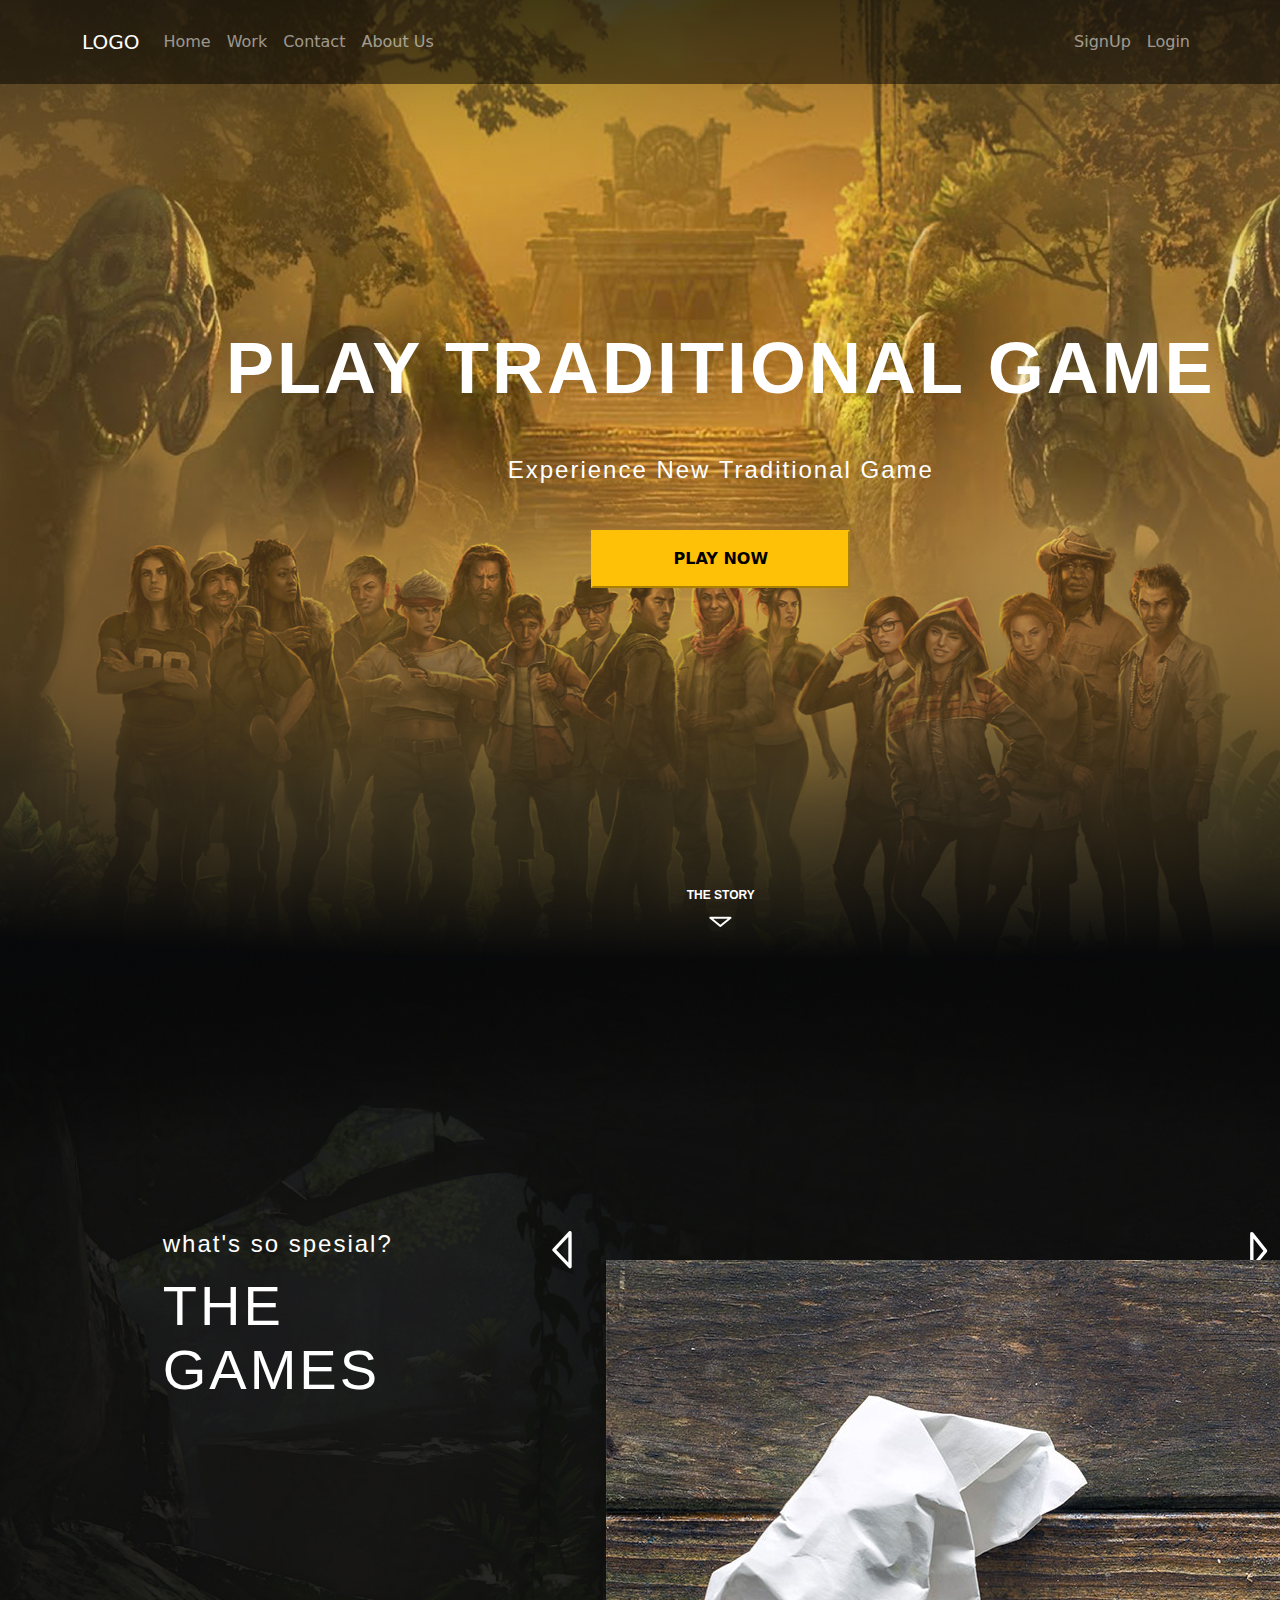
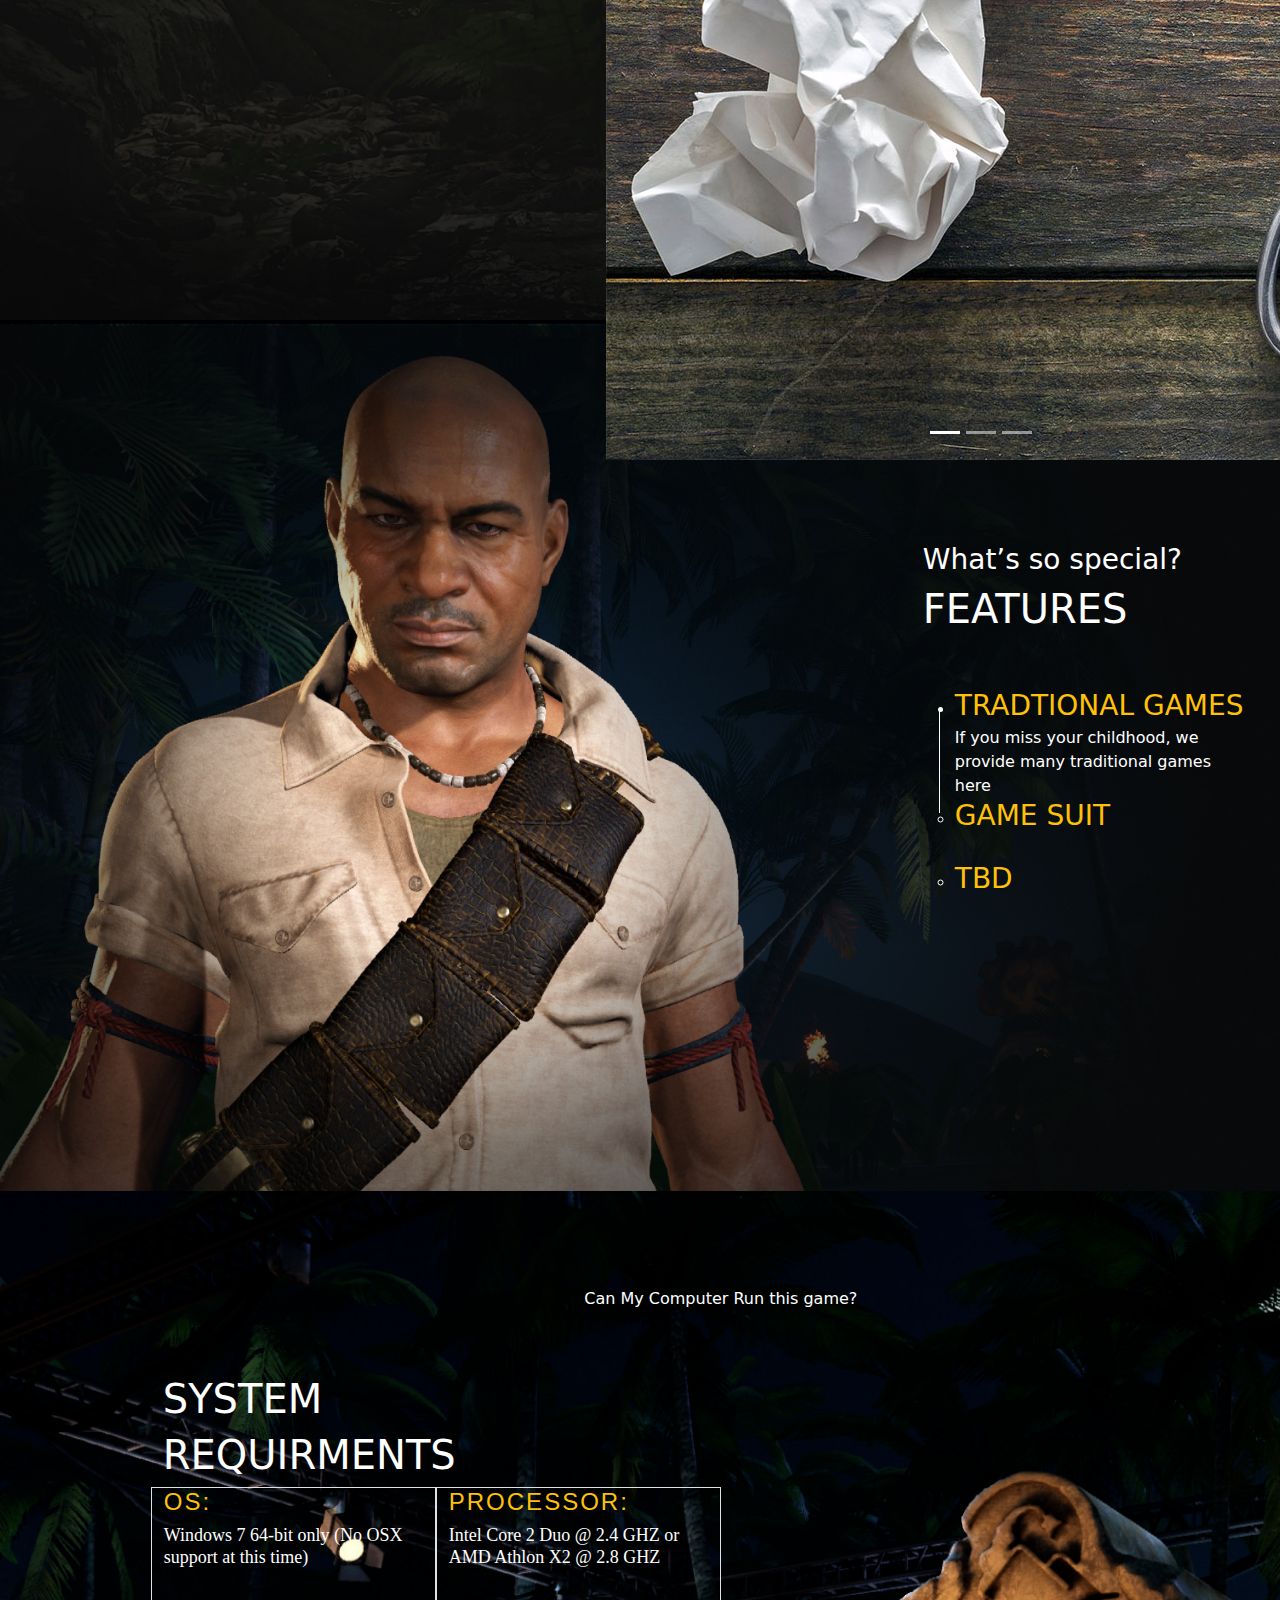
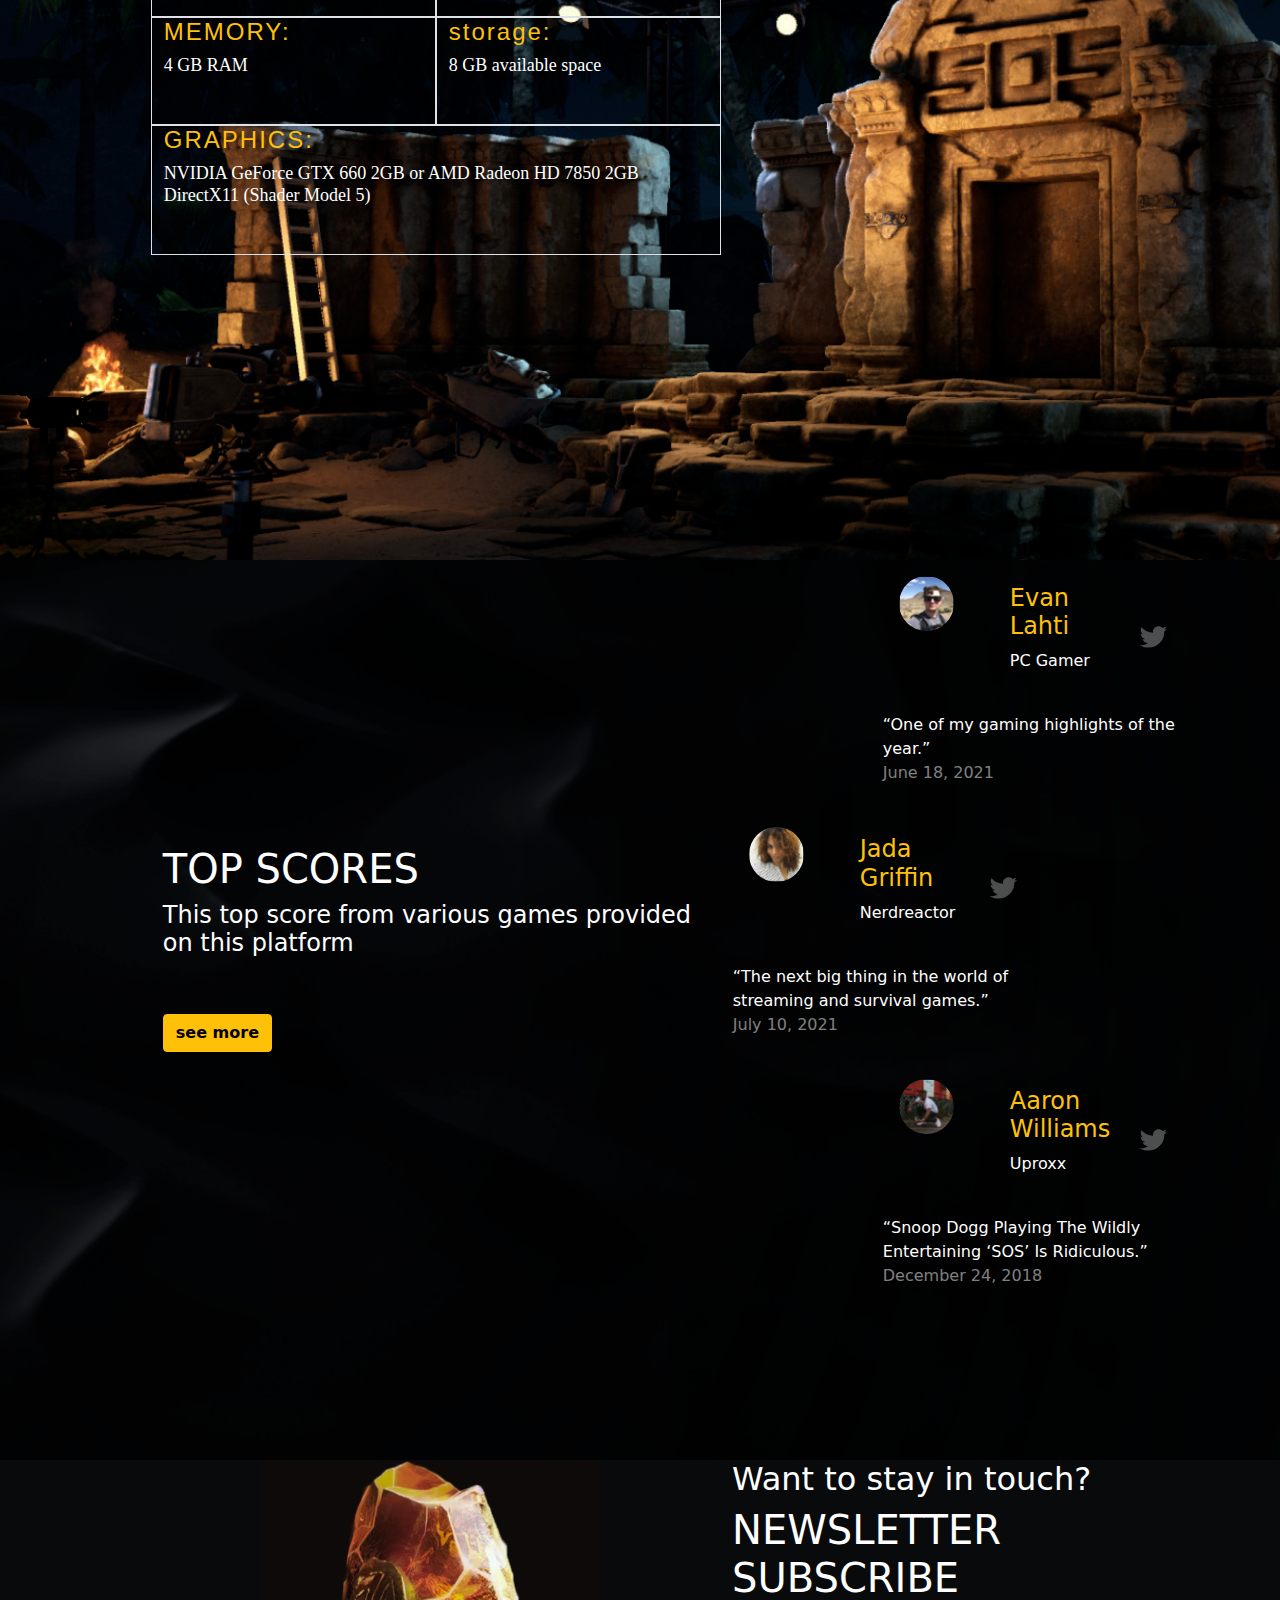
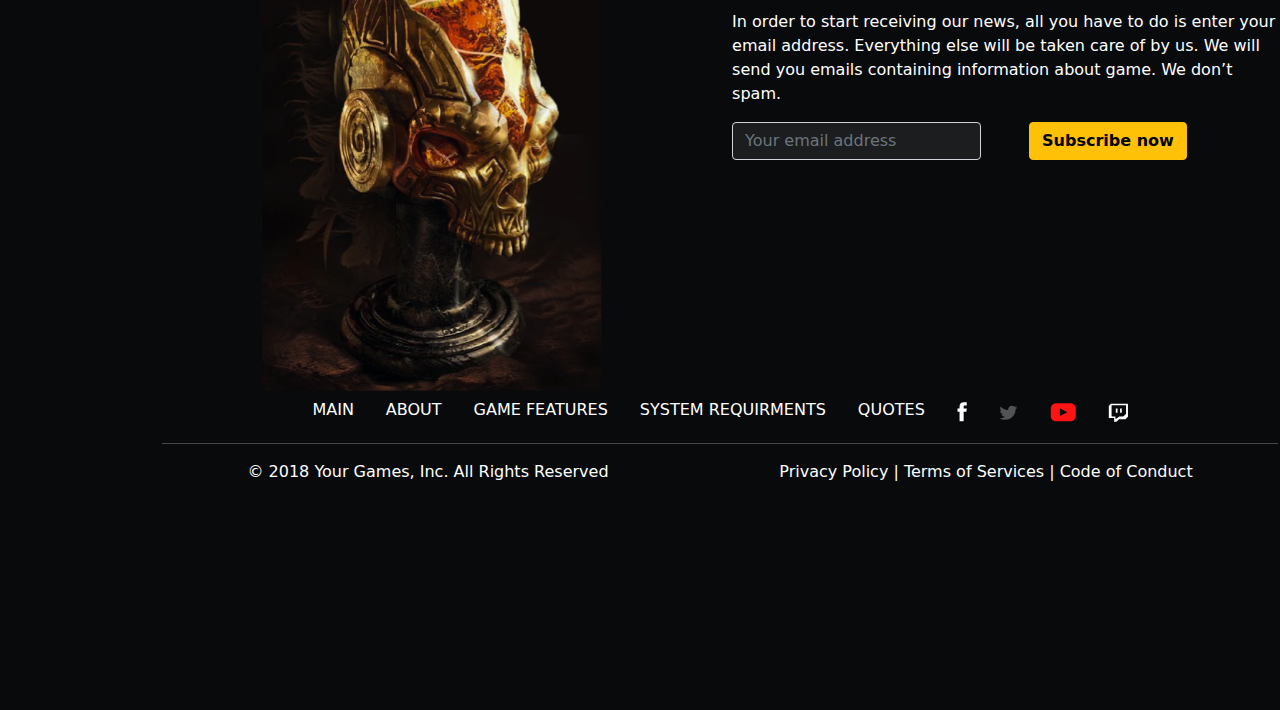
<file: index.html>
<!DOCTYPE html>
<html lang="en">
  <head>
    <meta charset="UTF-8" />
    <meta http-equiv="X-UA-Compatible" content="IE=edge" />
    <meta name="viewport" content="width=device-width, initial-scale=1.0" />
    <title>Document</title>
    <link rel="stylesheet" href="bootstrap-5.1.0-dist/css/bootstrap.min.css" />
    <link rel="stylesheet" href="bootstrap-5.1.0-dist/js/bootstrap.min.js" />
    <!-- my css -->
    <link rel="stylesheet" href="style.css" />
    <!-- end my css -->
  </head>
  <body>
    <!-- main start -->
    <!-- Navbar -->
    <div class="mainscreen">
      <nav class="navbar navbar-expand-lg navbar-dark bg_header">
        <div class="container">
          <a class="navbar-brand" href="#">LOGO</a>
          <button
            class="navbar-toggler"
            type="button"
            data-bs-toggle="collapse"
            data-bs-target="#navbarNav"
            aria-controls="navbarNav"
            aria-expanded="false"
            aria-label="Toggle navigation"
          >
            <span class="navbar-toggler-icon"></span>
          </button>
          <div class="collapse navbar-collapse" id="navbarNav">
            <ul class="navbar-nav">
              <li class="nav-item">
                <a class="nav-link" aria-current="page" href="#">Home</a>
              </li>
              <li class="nav-item">
                <a class="nav-link" href="#">Work</a>
              </li>
              <li class="nav-item">
                <a class="nav-link" href="#">Contact</a>
              </li>
              <li class="nav-item">
                <a class="nav-link" href="#">About Us</a>
              </li>
            </ul>
            <ul class="navbar-nav ms-auto">
              <li class="nav-item">
                <a class="nav-link" href="#">SignUp</a>
              </li>
              <li class="nav-item">
                <a class="nav-link" href="#">Login</a>
              </li>
            </ul>
          </div>
        </div>
      </nav>
    </div>
    <!-- end navbar -->
    <section class="main1">
      <div class="main-container">
        <div class="title">
          <p>PLAY TRADITIONAL GAME</p>
        </div>
        <div class="description">
          <p>Experience New Traditional Game</p>
        </div>
        <div class="btn-container">
          <button
            onclick="window.location.href='play.html'"
            class="btn-warning"
            type="button"
          >
            PLAY NOW
          </button>
        </div>
      </div>
      <div class="scroll">
        <p>The Story</p>
        <img src="assets/scrolldown.svg" alt="scroll" />
      </div>
    </section>

    <!-- end main -->
    <!-- The games -->

    <section class="the-game">
      <div class="container pd-teks">
        <div class="row" style="padding-top: 0px">
          <div class="col-md-4">
            <div class="teks1">
              <p>what's so spesial?</p>
            </div>
            <div class="teks2">
              <p>THE GAMES</p>
            </div>
          </div>
          <div class="col-8">
            <div class="row">
              <div class="col-1">
                <div class="kiri">
                  <button class="bg-transparent">
                    <img src="assets/switch.svg" alt="kiri" />
                  </button>
                </div>
              </div>
              <div class="col-md-10">
                <div
                  id="carouselExampleIndicators"
                  class="carousel slide pict"
                  data-bs-ride="carousel"
                >
                  <div class="carousel-indicators">
                    <button
                      type="button"
                      data-bs-target="#carouselExampleIndicators"
                      data-bs-slide-to="0"
                      class="active"
                      aria-current="true"
                      aria-label="Slide 1"
                    ></button>
                    <button
                      type="button"
                      data-bs-target="#carouselExampleIndicators"
                      data-bs-slide-to="1"
                      aria-label="Slide 2"
                    ></button>
                    <button
                      type="button"
                      data-bs-target="#carouselExampleIndicators"
                      data-bs-slide-to="2"
                      aria-label="Slide 3"
                    ></button>
                  </div>
                  <div class="carousel-inner">
                    <div class="carousel-item active">
                      <img
                        src="assets/rockpaperstrategy-1600.jpg"
                        class="d-block size-gunting"
                        alt="gambar1"
                      />
                    </div>
                    <div class="carousel-item">
                      <img
                        src="assets/rockpaperstrategy-1600.jpg"
                        class="d-block size-gunting"
                        alt="gambar2"
                      />
                    </div>
                    <div class="carousel-item">
                      <img
                        src="assets/rockpaperstrategy-1600.jpg"
                        class="d-block size-gunting"
                        alt="gambar3"
                      />
                    </div>
                  </div>
                  <button
                    class="carousel-control-prev"
                    type="button"
                    data-bs-target="#carouselExampleIndicators"
                    data-bs-slide="prev"
                  ></button>
                  <button
                    class="carousel-control-next"
                    type="button"
                    data-bs-target="#carouselExampleIndicators"
                    data-bs-slide="next"
                  ></button>
                </div>
              </div>
              <div class="col-1">
                <div class="kanan">
                  <button class="bg-transparent">
                    <img src="assets/switch1.svg" alt="kanan" />
                  </button>
                </div>
              </div>
            </div>
          </div>
        </div>
      </div>
    </section>
    <!-- end the games -->
    <!-- Features -->
    <div class="main3">
      <div class="container">
        <div class="row justify-content-end" style="padding-top: 20%">
          <div class="col-md-4 text-white">
            <h3>What’s so special?</h3>
          </div>
        </div>
        <div class="row justify-content-end">
          <div class="col-md-4 text-white">
            <h1>FEATURES</h1>
          </div>
        </div>
        <div class="row justify-content-end">
          <div class="col-md-4 text-white">
            <section class="list-style pt-5">
              <ul>
                <li><h3 class="text-warning">TRADTIONAL GAMES</h3></li>
                <p>
                  If you miss your childhood, we provide many traditional games
                  here
                </p>
                <li class="circle">
                  <h3 class="text-warning">GAME SUIT</h3>
                </li>
              </ul>
            </section>
          </div>
        </div>
        <div class="row justify-content-end">
          <div class="col-md-4 text-white">
            <section class="list-style pt-5">
              <ul>
                <li class="circle">
                  <h3 class="text-warning pt-3">TBD</h3>
                </li>
              </ul>
            </section>
          </div>
        </div>
      </div>
    </div>
    <!-- end features -->

    <!-- system requirements -->
    <div class="system-requirements">
      <div class="container pt-5">
        <div class="row text-center pt-5 text-white">
          <div class="col-md">
            <p>Can My Computer Run this game?</p>
          </div>
        </div>
        <div class="row text-white pt-5 ps-0">
          <div class="col-md">
            <h1>SYSTEM</h1>
            <h1>REQUIRMENTS</h1>
          </div>
        </div>
        <div class="row justify-content-start">
          <div class="col-md-3 border req">
            <h3 class="text-warning">OS:</h3>
            <h5 class="text-white mb-5">
              Windows 7 64-bit only (No OSX support at this time)
            </h5>
          </div>
          <div class="col-md-3 border req">
            <h3 class="text-warning">PROCESSOR:</h3>
            <h5 class="text-white">
              Intel Core 2 Duo @ 2.4 GHZ or AMD Athlon X2 @ 2.8 GHZ
            </h5>
          </div>
        </div>
        <div class="row justify-content-start">
          <div class="col-md-3 border req">
            <h3 class="text-warning">MEMORY:</h3>
            <h5 class="text-white mb-5">4 GB RAM</h5>
          </div>
          <div class="col-md-3 border req">
            <h3 class="text-warning">storage:</h3>
            <h5 class="text-white mb-5">8 GB available space</h5>
          </div>
        </div>
        <div class="row justify-content-start">
          <div class="col-md-6 border req">
            <h3 class="text-warning">GRAPHICS:</h3>
            <h5 class="text-white mb-5">
              NVIDIA GeForce GTX 660 2GB or AMD Radeon HD 7850 2GB DirectX11
              (Shader Model 5)
            </h5>
          </div>
        </div>
      </div>
    </div>
    <!-- end system requirements -->
    <!-- top scores -->
    <div class="top-scores">
      <div class="container">
        <div class="row">
          <div class="col-lg-6 col-sm-12 text-white" style="padding-top: 25%">
            <h1>TOP SCORES</h1>
            <h4>This top score from various games provided on this platform</h4>
            <button
              type="button"
              class="btn btn-warning fw-bold mt-5 btn-topscores"
            >
              see more
            </button>
          </div>
          <div class="col-lg-5 col-sm-10 text-white pd-topscore">
            <div class="user1">
              <div class="cbuser1">
                <div
                  class="
                    px-3
                    py-3
                    d-flex
                    align-items-center
                    justify-content-between
                  "
                >
                  <div class="d-flex items-center">
                    <div class="d-flex bd-highlight me-5">
                      <img
                        class="rounded-circle"
                        src="assets/user1.svg"
                        style="height: 55px; width: 55px"
                      />
                    </div>
                    <div
                      class="
                        text-white
                        p-2
                        flex-shrink-1
                        bd-highlight
                        flex-column
                      "
                    >
                      <h4 class="text-warning">Evan Lahti</h4>
                      <p>PC Gamer</p>
                    </div>
                  </div>
                  <a class="text-white">
                    <svg
                      width="29"
                      height="25"
                      viewBox="0 0 19 15"
                      fill="none"
                      xmlns="http://www.w3.org/2000/svg"
                    >
                      <path
                        opacity="0.3"
                        d="M18.3981 2.41449C17.7231 2.70013 17.0072 2.88765 16.2741 2.97084C17.0365 2.53297 17.623 1.84099 17.899 1.01526C17.1731 1.42694 16.3789 1.71699 15.5508 1.87286C14.8519 1.15947 13.8744 0.755389 12.8519 0.757085C10.8105 0.757085 9.15361 2.33909 9.15361 4.29061C9.15361 4.5679 9.18627 4.83816 9.25021 5.09623C6.17639 4.94862 3.45216 3.54236 1.62787 1.404C1.30934 1.92529 1.12764 2.53297 1.12764 3.18076C1.12764 4.40623 1.78024 5.48805 2.77231 6.12188C2.18494 6.10468 1.61046 5.95309 1.09706 5.67983V5.7249C1.09706 7.43659 2.37189 8.86495 4.06278 9.19027C3.5182 9.3312 2.94722 9.35187 2.39305 9.25072C2.86384 10.6549 4.22998 11.6764 5.8475 11.7061C4.5821 12.6524 2.98781 13.2184 1.25483 13.2184C0.960153 13.2181 0.66574 13.2015 0.373047 13.1689C2.00943 14.1713 3.95365 14.7571 6.04185 14.7571C12.8438 14.7571 16.5627 9.37118 16.5627 4.70056C16.5627 4.54779 16.5627 4.39502 16.5513 4.24335C17.2749 3.74295 17.8998 3.12372 18.3969 2.41449H18.3981Z"
                        fill="white"
                      />
                    </svg>
                  </a>
                </div>
                <div>“One of my gaming highlights of the year.”</div>
                <div>
                  <p style="color: rgba(255, 255, 255, 0.5)">June 18, 2021</p>
                </div>
              </div>
            </div>

            <div class="user2">
              <div class="cbuser2">
                <div
                  class="
                    px-3
                    py-3
                    d-flex
                    align-items-center
                    justify-content-between
                  "
                >
                  <div class="d-flex items-center">
                    <div class="d-flex bd-highlight me-5">
                      <img
                        class="rounded-circle"
                        src="assets/user2.svg"
                        style="height: 55px; width: 55px"
                      />
                    </div>
                    <div
                      class="
                        text-white
                        p-2
                        flex-shrink-1
                        bd-highlight
                        flex-column
                      "
                    >
                      <h4 class="text-warning">Jada Griffin</h4>
                      <p>Nerdreactor</p>
                    </div>
                  </div>
                  <a class="text-white">
                    <svg
                      width="29"
                      height="25"
                      viewBox="0 0 19 15"
                      fill="none"
                      xmlns="http://www.w3.org/2000/svg"
                    >
                      <path
                        opacity="0.3"
                        d="M18.3981 2.41449C17.7231 2.70013 17.0072 2.88765 16.2741 2.97084C17.0365 2.53297 17.623 1.84099 17.899 1.01526C17.1731 1.42694 16.3789 1.71699 15.5508 1.87286C14.8519 1.15947 13.8744 0.755389 12.8519 0.757085C10.8105 0.757085 9.15361 2.33909 9.15361 4.29061C9.15361 4.5679 9.18627 4.83816 9.25021 5.09623C6.17639 4.94862 3.45216 3.54236 1.62787 1.404C1.30934 1.92529 1.12764 2.53297 1.12764 3.18076C1.12764 4.40623 1.78024 5.48805 2.77231 6.12188C2.18494 6.10468 1.61046 5.95309 1.09706 5.67983V5.7249C1.09706 7.43659 2.37189 8.86495 4.06278 9.19027C3.5182 9.3312 2.94722 9.35187 2.39305 9.25072C2.86384 10.6549 4.22998 11.6764 5.8475 11.7061C4.5821 12.6524 2.98781 13.2184 1.25483 13.2184C0.960153 13.2181 0.66574 13.2015 0.373047 13.1689C2.00943 14.1713 3.95365 14.7571 6.04185 14.7571C12.8438 14.7571 16.5627 9.37118 16.5627 4.70056C16.5627 4.54779 16.5627 4.39502 16.5513 4.24335C17.2749 3.74295 17.8998 3.12372 18.3969 2.41449H18.3981Z"
                        fill="white"
                      />
                    </svg>
                  </a>
                </div>
                <div>
                  “The next big thing in the world of streaming and survival
                  games.”
                </div>
                <div>
                  <p style="color: rgba(255, 255, 255, 0.5)">July 10, 2021</p>
                </div>
              </div>
            </div>
            <div class="user3">
              <div class="cbuser3">
                <div
                  class="
                    px-3
                    py-3
                    d-flex
                    align-items-center
                    justify-content-between
                  "
                >
                  <div class="d-flex items-center">
                    <div class="d-flex bd-highlight me-5">
                      <img
                        class="rounded-circle"
                        src="assets/user3.svg"
                        style="height: 55px; width: 55px"
                      />
                    </div>
                    <div
                      class="
                        text-white
                        p-2
                        flex-shrink-1
                        bd-highlight
                        flex-column
                      "
                    >
                      <h4 class="text-warning">Aaron Williams</h4>
                      <p>Uproxx</p>
                    </div>
                  </div>
                  <a class="text-white">
                    <svg
                      width="29"
                      height="25"
                      viewBox="0 0 19 15"
                      fill="none"
                      xmlns="http://www.w3.org/2000/svg"
                    >
                      <path
                        opacity="0.3"
                        d="M18.3981 2.41449C17.7231 2.70013 17.0072 2.88765 16.2741 2.97084C17.0365 2.53297 17.623 1.84099 17.899 1.01526C17.1731 1.42694 16.3789 1.71699 15.5508 1.87286C14.8519 1.15947 13.8744 0.755389 12.8519 0.757085C10.8105 0.757085 9.15361 2.33909 9.15361 4.29061C9.15361 4.5679 9.18627 4.83816 9.25021 5.09623C6.17639 4.94862 3.45216 3.54236 1.62787 1.404C1.30934 1.92529 1.12764 2.53297 1.12764 3.18076C1.12764 4.40623 1.78024 5.48805 2.77231 6.12188C2.18494 6.10468 1.61046 5.95309 1.09706 5.67983V5.7249C1.09706 7.43659 2.37189 8.86495 4.06278 9.19027C3.5182 9.3312 2.94722 9.35187 2.39305 9.25072C2.86384 10.6549 4.22998 11.6764 5.8475 11.7061C4.5821 12.6524 2.98781 13.2184 1.25483 13.2184C0.960153 13.2181 0.66574 13.2015 0.373047 13.1689C2.00943 14.1713 3.95365 14.7571 6.04185 14.7571C12.8438 14.7571 16.5627 9.37118 16.5627 4.70056C16.5627 4.54779 16.5627 4.39502 16.5513 4.24335C17.2749 3.74295 17.8998 3.12372 18.3969 2.41449H18.3981Z"
                        fill="white"
                      />
                    </svg>
                  </a>
                </div>
                <div>
                  “Snoop Dogg Playing The Wildly Entertaining ‘SOS’ Is
                  Ridiculous.”
                </div>
                <div>
                  <p style="color: rgba(255, 255, 255, 0.5)">
                    December 24, 2018
                  </p>
                </div>
              </div>
            </div>
          </div>
        </div>
      </div>
    </div>

    <!-- end top scores -->
    <!-- footer -->
    <div class="footer">
      <div class="container">
        <div class="row pdt100">
          <div class="col-lg-6 col-sm-12">
            <img src="./assets/image.svg" alt="" class="patung" />
          </div>
          <div class="col-lg-6 col-sm-12 text-white pdt100">
            <h2>Want to stay in touch?</h2>

            <h1 style="width: 65px">NEWSLETTER SUBSCRIBE</h1>
            <p>
              In order to start receiving our news, all you have to do is enter
              your email address. Everything else will be taken care of by us.
              We will send you emails containing information about game. We
              don’t spam.
            </p>
            <div class="row g-lg-5">
              <div class="col-md">
                <input
                  type="password"
                  class="form-control"
                  id="inputPassword2"
                  placeholder="Your email address"
                  style="background: rgba(255, 255, 255, 0.08)"
                />
              </div>
              <div class="col-md">
                <button type="submit" class="btn btn-warning fw-bold mb-3">
                  Subscribe now
                </button>
              </div>
            </div>
          </div>
        </div>
        <footer>
          <ul
            class="list-inline text-white d-flex justify-content-center pdt50"
          >
            <li class="mx-3">
              <h6>MAIN</h6>
            </li>
            <li class="mx-3">
              <h6>ABOUT</h6>
            </li>
            <li class="mx-3">
              <h6>GAME FEATURES</h6>
            </li>
            <li class="mx-3">
              <h6>SYSTEM REQUIRMENTS</h6>
            </li>
            <li class="mx-3">
              <h6>QUOTES</h6>
            </li>
            <li class="mx-3">
              <img src="./assets/facebook.svg" alt="" />
            </li>
            <li class="mx-3">
              <img src="./assets/twitter.svg" alt="" />
            </li>
            <li class="mx-3">
              <img src="./assets/Vector.svg" alt="" />
            </li>
            <li class="mx-3">
              <img src="./assets/twitch.svg" alt="" />
            </li>
          </ul>
          <hr class="text-white" />
          <ul class="list-inline text-white d-flex justify-content-around">
            <li style="color: rgba(255, 255, 255, 1)">
              &copy 2018 Your Games, Inc. All Rights Reserved
            </li>
            <li style="color: rgba(255, 255, 255, 1)">
              Privacy Policy | Terms of Services | Code of Conduct
            </li>
          </ul>
        </footer>
      </div>
    </div>
    <!-- end footer -->
    <script
      src="https://cdn.jsdelivr.net/npm/bootstrap@5.1.0/dist/js/bootstrap.bundle.min.js"
      integrity="sha384-U1DAWAznBHeqEIlVSCgzq+c9gqGAJn5c/t99JyeKa9xxaYpSvHU5awsuZVVFIhvj"
      crossorigin="anonymous"
    ></script>

    <!-- Option 2: Separate Popper and Bootstrap JS -->
    <!--
    <script src="https://cdn.jsdelivr.net/npm/@popperjs/core@2.9.3/dist/umd/popper.min.js" integrity="sha384-eMNCOe7tC1doHpGoWe/6oMVemdAVTMs2xqW4mwXrXsW0L84Iytr2wi5v2QjrP/xp" crossorigin="anonymous"></script>
    <script src="https://cdn.jsdelivr.net/npm/bootstrap@5.1.0/dist/js/bootstrap.min.js" integrity="sha384-cn7l7gDp0eyniUwwAZgrzD06kc/tftFf19TOAs2zVinnD/C7E91j9yyk5//jjpt/" crossorigin="anonymous"></script>
    -->
  </body>
</html>
</file>
<file: style.css>
.bg_header {
  position: absolute;
  left: 0%;
  right: 0%;
  top: -0.03%;
  bottom: 90.66%;

  background: rgba(0, 0, 0, 0.5);
}
.main1 {
  background-image: url("assets/main-bg1.jpg");
  height: 960.1360473632812px;
  width: 1441.548828125px;
  background-size: cover;
}

.title p {
  font-family: Arial, Helvetica, sans-serif;
  font-style: normal;
  font-weight: bold;
  font-size: 72px;
  line-height: 83px;
  text-align: center;
  letter-spacing: 3px;
  text-transform: uppercase;

  color: #ffffff;
  padding-bottom: 30px;
}
.main1 .description p {
  font-family: Arial;
  font-style: normal;
  font-weight: normal;
  font-size: 24px;
  line-height: 28px;
  /* identical to box height */

  letter-spacing: 2px;

  color: #ffffff;
  padding-bottom: 30px;
}
.btn-container button {
  font-size: 16px;
  font-weight: bold;
  padding-left: 80px;
  padding-top: 15px;
  padding-bottom: 15px;
  padding-right: 80px;
}

.main-container {
  display: flex;
  flex-direction: column;
  align-items: center;
  height: 90%;
  justify-content: center;
  padding-top: 50px;
}
.scroll {
  display: flex;
  flex-direction: column;
  padding-top: 20px;
  align-items: center;
}
.scroll p {
  font-family: -apple-system, BlinkMacSystemFont, "Segoe UI", Roboto, Oxygen,
    Ubuntu, Cantarell, "Open Sans", "Helvetica Neue", sans-serif;
  font-style: normal;
  font-weight: bold;
  font-size: 12px;
  line-height: 22px;
  text-align: justify;
  text-transform: uppercase;
  color: #ffffff;
  padding-bottom: 10px;
  margin-bottom: 0;
}
.the-game {
  background-image: url("assets/the-games-bg.jpg");
  height: 960.1360473632812px;
  width: 1441.548828125px;
  background-size: cover;
}

.teks1 p {
  font-family: Arial;
  font-style: normal;
  font-weight: normal;
  font-size: 24px;
  line-height: 28px;
  letter-spacing: 2px;

  color: #ffffff;
}
.teks2 p {
  font-family: Arial;
  font-style: normal;
  font-weight: normal;
  font-size: 56px;
  line-height: 64px;
  letter-spacing: 3px;
  text-transform: uppercase;

  color: #ffffff;
}
.kiri {
  display: flex;
  flex-direction: column;
  align-items: center;
}
.kiri button {
  border: none;
}
.kanan {
  display: flex;
  flex-direction: column;
  align-items: center;
}
.kanan button {
  border: none;
}
.pict {
  padding-top: 30px;

  width: 750px;
}
.pd-teks {
  padding-top: 270px;
}

.main3 {
  background-image: url(assets/features.jpg);
  background-size: cover;
  width: 1441.62px;
  height: 870.26px;
}
li.circle {
  list-style-type: circle;

  margin-top: -50px;
}
#tanda {
  height: 1rem;
  width: 1rem;
}

.list-style p {
  border-left: 1px solid rgb(255, 255, 255);
  padding: 15px;
  position: relative;
  left: -16px;
  top: -20px;
}
.system-requirements {
  background-image: url(./assets/bg\ image\ 4.png);
  background-size: cover;
  height: 969px;
  width: 1441.58px;
}
.border {
  border: 1px solid #979797;
}

.req h3 {
  font-family: Arial;
  font-style: normal;
  font-weight: normal;
  font-size: 24px;
  line-height: 28px;
  /* identical to box height */

  letter-spacing: 2px;

  color: #ffb548;
}
.req h5 {
  font-family: Open Sans;
  font-style: normal;
  font-weight: normal;
  font-size: 18px;
  line-height: 22px;
  /* or 122% */

  color: #ffffff;
}

.top-scores {
  background-image: url(./assets/topscore1.png);
  background-size: cover;
  height: 900px;
  width: 1441.58px;
}
.user1 {
  padding-left: 150px;
  padding-bottom: 10px;
}
.user2 {
  padding-right: 150px;
}
.user3 {
  padding-left: 150px;
  padding-top: 10px;
}
.footer {
  background-image: url(./assets/Rectangle\ 4.3.png);
  height: 850px;
  width: 1440.2px;
}
.patung {
  width: 440px;
  padding-left: 100px;
}
</file>
